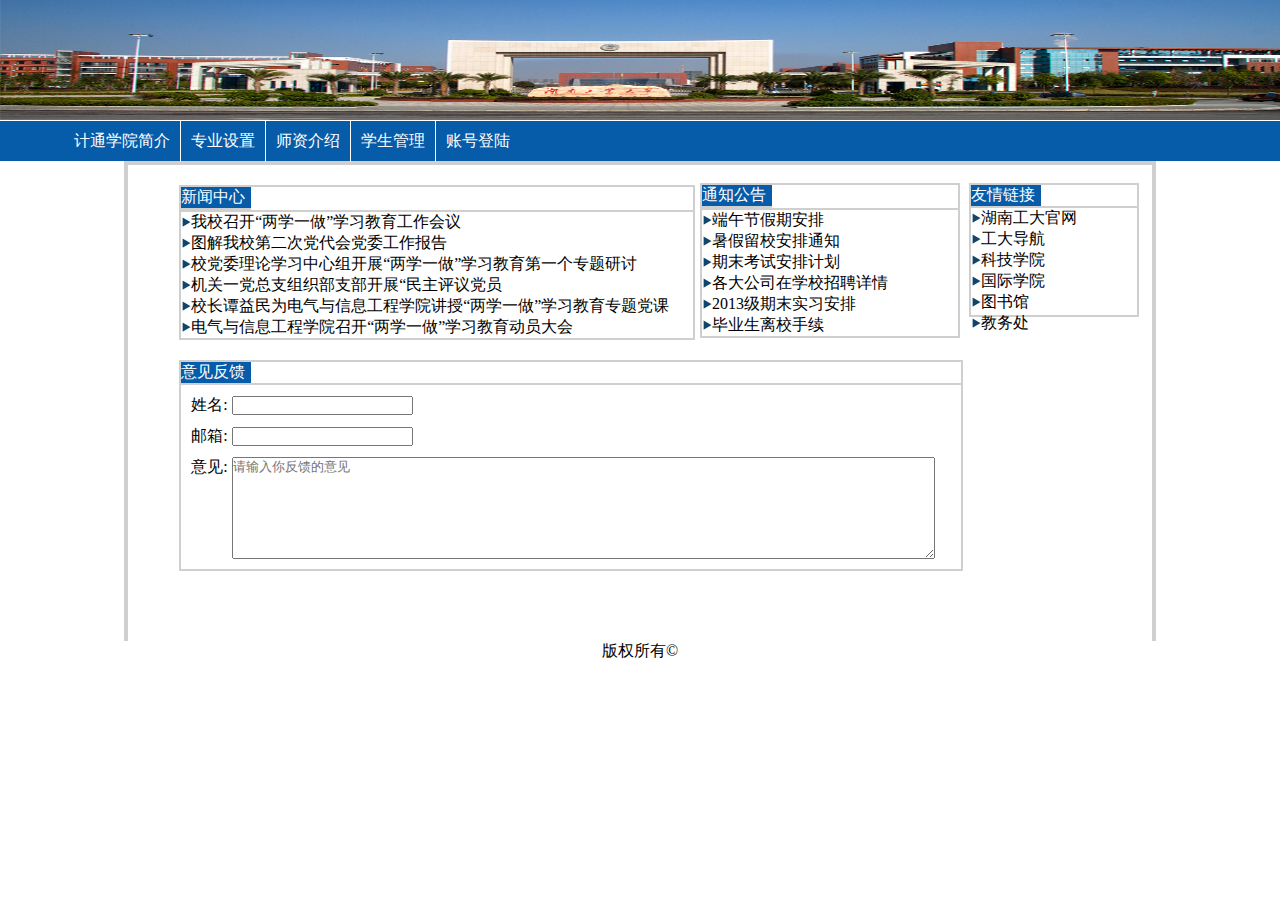
<file: company/index.html>
<!DOCTYPE html>
<html lang="en">
<head>
	<meta charset="UTF-8">
	<title>湖南工业大学计算机与通信学院</title>
	<link rel="stylesheet" type="text/css" href="../css/company.css">
</head>

<body>
  	<div class="head">
  		<img src="../images/company/bg.jpg">
  	</div>
       <div class="nav">         
          <ul>
      	    <li id="firstChild"><a href="html/jj.html">计通学院简介</a></li>
            <li><a href="zy">专业设置</a></li>
            <li><a href="sz">师资介绍</a></li>
            <li><a href="xs">学生管理</a></li>
            <li><a href="login.asp">账号登陆</a></li>
         </ul>
       </div>


  	  <div class="wrap">
  	       <div class="main">
  	        	<div class="news">
   				   <div id="newst"><a href="">新闻中心</a></div>
   				      <div id="newsm">
   				   	      <div class="newsa"><img src="../images/company/point.png"><a href="">我校召开“两学一做”学习教育工作会议</a></div>
   				   	      <div class="newsa"><img src="../images/company/point.png"><a href="">图解我校第二次党代会党委工作报告</a></div>
   				   	      <div class="newsa"><img src="../images/company/point.png"><a href="">校党委理论学习中心组开展“两学一做”学习教育第一个专题研讨</a></div>
   				   	      <div class="newsa"><img src="../images/company/point.png"><a href="">机关一党总支组织部支部开展“民主评议党员</a></div>
   				   	      <div class="newsa"><img src="../images/company/point.png"><a href="">校长谭益民为电气与信息工程学院讲授“两学一做”学习教育专题党课</a></div>
   				   	      <div class="newsa"><img src="../images/company/point.png"><a href="">电气与信息工程学院召开“两学一做”学习教育动员大会</a></div>  
   				   	  </div>		
  	        	</div>
  	        	<div class="public">
  	        	    <div id="publict" ><a href="">通知公告</a></div>
  	        	    <div id="publicm">
  	        	       <div class="publica"><img src="../images/company/point.png"><a href="">端午节假期安排</a></div>
  	        	   	   <div class="publica"><img src="../images/company/point.png"><a href="">暑假留校安排通知</a></div>
   				   	   <div class="publica"><img src="../images/company/point.png"><a href="">期末考试安排计划</a></div>
   				   	   <div class="publica"><img src="../images/company/point.png"><a href="">各大公司在学校招聘详情</a></div>
   				   	   <div class="publica"><img src="../images/company/point.png"><a href="">2013级期末实习安排</a></div>
   				   	   <div class="publica"><img src="../images/company/point.png"><a href="">毕业生离校手续</a></div>  

  	        		</div>
  	        	</div>
  	        	<div class="login">
  	        		<div id="logint"><a href="">友情链接</a></div>
  	        		<div id="loginm">
  	        		   <div class="fnava"><img src="../images/company/point.png"><a href="http://www.hut.edu.cn">湖南工大官网</a></div>
   				   	   <div class="fnava"><img src="../images/company/point.png"><a href="http://172.16.10.210">工大导航</a></div>
   				   	   <div class="fnava"><img src="../images/company/point.png"><a href="http://www.hnut-d.com/">科技学院</a></div>  
   				   	   <div class="fnava"><img src="../images/company/point.png"><a href="http://international.hut.edu.cn/">国际学院</a></div>
  	        	   	   <div class="fnava"><img src="../images/company/point.png"><a href="http://http://218.75.197.124:8090/">图书馆</a></div>
   				   	   <div class="fnava"><img src="../images/company/point.png"><a href="http://http://jwc.hut.edu.cn/">教务处</a></div>

<!--   	        			<div class="input_message">账号：</div>
  	        			<input class="bot" type="text" name="账号"></input>
  	        			
  	        			<div class="input_message">密码：</div>
  	        			<input class="bot" type="text" name="密码"></input>
  	        			<input id="button1" type="button" value="登陆"></input>
  	        			<input id="button2" type="button" value="注册"></input> -->
  	        		</div>
  	        	</div>
  	        </div>

            <div class="words">
            	<div id="wordst"><a href="">意见反馈</a></div>
            	<div id="wordsm">
                    <div  class="words1">
            		<div class="wordsmessage">姓名:</div>
            		<input class="bot" type="text"></input>
            		</div>
            		<div class="words1">
            		<div class="wordsmessage">邮箱:</div>
            		<input class="bot" type="text"></input>
            		</div>
            		<div class="words1">
            		<div class="wordsmessage">意见:</div>
            		<textarea placeholder="请输入你反馈的意见"></textarea>
            		</div>
            	</div>
            </div>
  	        <p id="footer">版权所有©</p>
  	        <div class="foot"></div>
      </div>

	
</body>
</html>
</file>
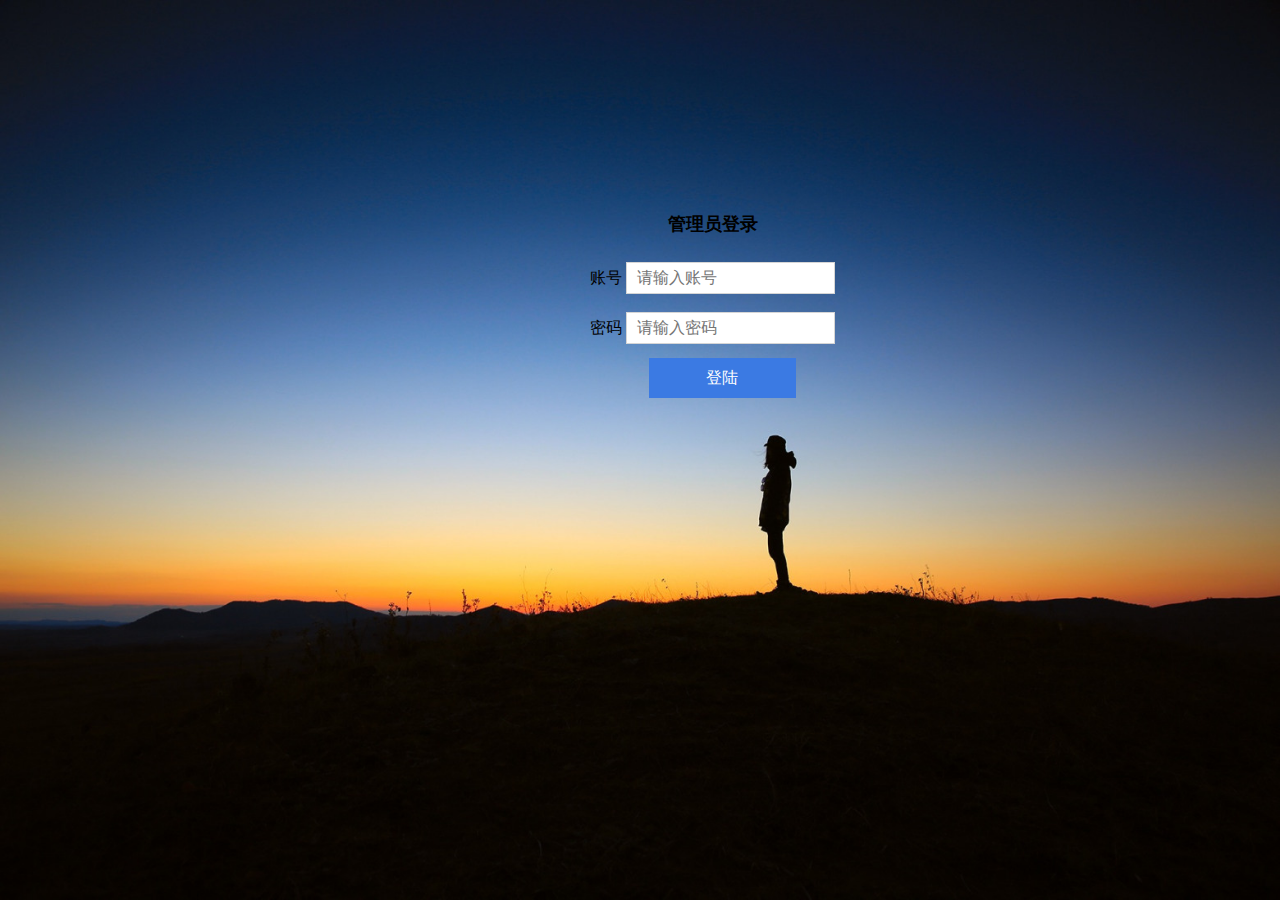
<file: root/index.html>
<!DOCTYPE html>
<html lang="en">
<head>
	<meta charset="UTF-8">
	<title>管理员</title>
	<link rel="stylesheet" type="text/css" href="../css/root.css">
</head>
<body>
	<div class="box">
		<img id="bg" src="../images/3.jpg">
		<form action="../php/rootcheck.php" method="post">
			<div class="desktop">
				<div class="title">管理员登录</div>
				<div class="content">
					<span>账号</span>
					<input class="rootinput" type="sumit" name="rootName"
					placeholder="请输入账号">
				</div>
				<div class="content">
					<span>密码</span>
					<input class="rootinput" type="password" name="password" placeholder="请输入密码">
				<div class="content">
					<input class="button" type="submit" name="submit" value="登陆">
				</div>
		</form>
	</div>
	<script type="text/javascript" src="../script/admin.js"></script>
</body>
</html>
</file>
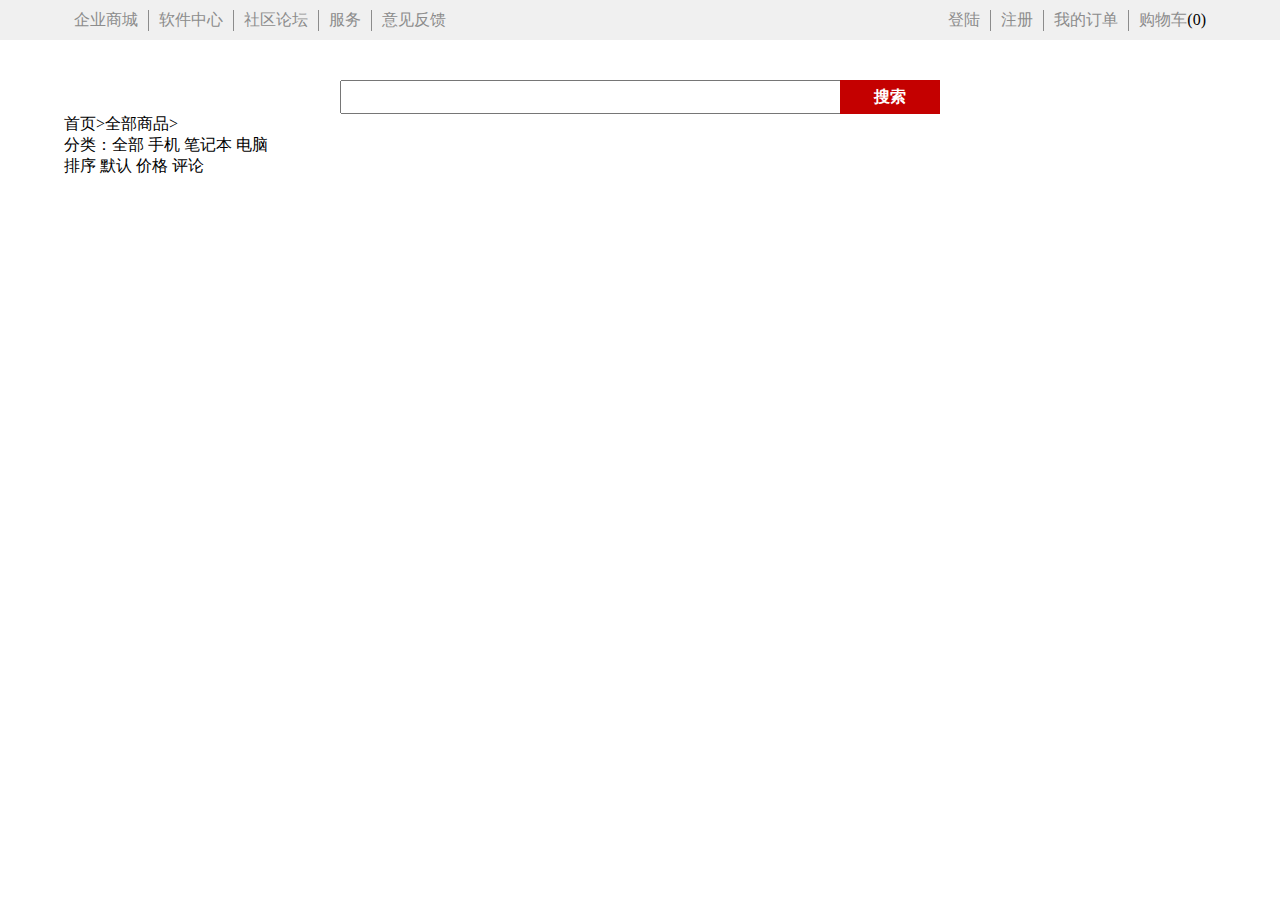
<file: search/index.html>
<!DOCTYPE html>
<html lang="en">
<head>
	<meta charset="UTF-8">
	<title>企业商城</title>
	<link rel="stylesheet" type="text/css" href="../css/search.css">
</head>
<body>
	<!-- 头部 -->
	<div class="head">
		<div class="head-wrap">
			<div class="head-left">
				<ul>
					<li><a href="#">企业商城</a></li>
					<li><a href="#">软件中心</a></li>
					<li><a href="#">社区论坛</a></li>
					<li><a href="#">服务</a></li>
					<li><a href="">意见反馈</a></li>
				</ul>
			</div>
			<div class="head-right">
				<ul>
					<li><a href="">登陆</a></li>
					<li><a href="">注册</a></li>
					<li><a href="">我的订单</a></li>
					<li><a href="">购物车</a>(0)</li>
				</ul>
			</div>
		</div>
	</div>
	<div class="box">
		<!-- 搜索 -->
		<div class="search">
			<input type="text" name="search">
			<button type="sumit">搜索</button>
		</div>
		<div>
			<div>首页&gt;全部商品&gt;</div>
			<div>分类：全部 手机 笔记本 电脑</div>
			<div>排序 默认 价格 评论</div>
		</div>
	</div>
</body>
</html>
</file>
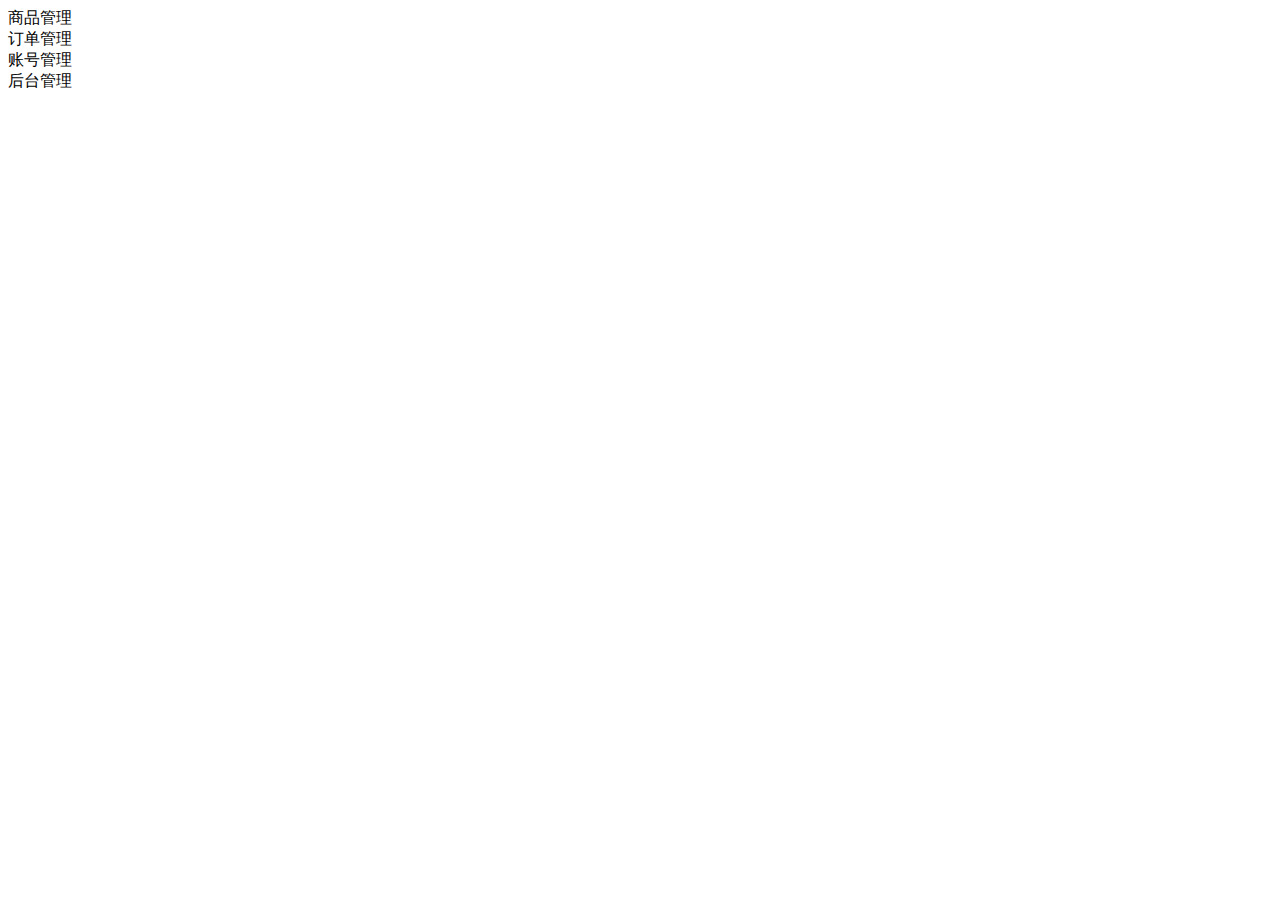
<file: root/manage/index.html>
<!DOCTYPE html>
<html lang="en">
<head>
	<meta charset="UTF-8">
	<title>后台管理</title>
</head>
<body>
	<div>
		<div>商品管理</div>
		<div>订单管理</div>
		<div>账号管理</div>
		<div>后台管理</div>
	</div>
</body>
</html>
</file>
<file: css/company.css>
*{
	padding: 0px;
	margin: 0px;
}
/*body{
	background-color: #D6D5D5;
}*/
.head img{
	width:100%;
	height:120px;
}
/*导航*/
.nav{
 background-color: #065CA9;
 height: 40px;
 margin-top: -3px;

}

.nav ul{
	list-style-type: none;
	margin-left: 5%;
 

}
.nav li{
	float: left;
/*	margin: 10px;*/
	padding: 10px;
	border-left: 1px white solid;
}
.nav a{
	text-decoration: none;
	color:white;
}
#firstChild{
	border:none;
}
.nav a:hover{
	color:black;
}

/*嵌套*/
.wrap{
	width:80%;
	margin:0 auto;
	border:4px solid #D0CFCF;
	/*margin-top: 20px;*/
	height: 476px;
	border-bottom: none;
}
/*新闻*/
.news{
	width:50%;
	border:2px solid #D0CFCF;
	margin-top: 20px;
	margin-left: 5%;
	/*float: left;*/
}
#newst{
	background-color:#065CA9;
	width: 70px;
	border-bottom: 2px solid #D0CFCF;
}
#newst a{
	text-decoration: none;
	color: white;
}
#newst a:hover{
	color: black;
}
#newsm{
	border-top: 2px solid #D0CFCF;
}
.newsa a{
	text-decoration: none;
	color: black;
}
.newsa a:hover{
	color:#065CA9;
}
/*公告*/
.public{
	position: absolute;
	top:183px;
	right:25%;
	border:2px solid #D0CFCF;
	width: 20%;
	margin-left: 5%;
}
#publicm{
	border-top: 2px solid #D0CFCF;
}
#publict{
	background-color:#065CA9;
	width: 70px;
	border-bottom: 2px solid #D0CFCF;
}
#publict a{
	color: white;
	text-decoration: none;
}
#publict a:hover{
	color: black;
}
.publica a{
	text-decoration: none;
	color: black;
}
.publica a:hover{
	color: #065CA9;

}
/*账号登陆*/
.login{
	width: 13%;
	border: 2px solid #D0CFCF;
	position: absolute;
	top: 183px;
	right: 11%;	
	height: 130px;

}
#logint{
	background-color:#065CA9;
	width: 70px;

}
#logint a{
	text-decoration: none;
	color: white;
}
#logint a:hover{
	color: black;

}
#loginm{
	border-top:2px solid #D0CFCF;

}
#button1{
      margin-top: 10px;
      margin-left: 45px;
}
#button2{
	margin-top: 10px;
	margin-right:20px;
}
/*意见反馈*/
.words{
	border: 2px solid #D0CFCF;
	margin-left: 5%;
	margin-right: 18.5%;
	margin-top: 20px;
}
#wordst{
	background-color:#065CA9;
	width: 70px;

}
#wordst a{
	text-decoration: none;
	color: white;
}
#wordst a:hover{
	color: black;

}
#wordsm{
	border-top: 2px solid #D0CFCF;
}
.wordsmessage{
	display: inline-block;
	margin-left: 10px;
	margin-top: 10px;
}
textarea{
	width: 90%;
	margin-top: 10px;
	margin-bottom: 10px;
	vertical-align: top;
	height:100px;
}
/*友情链接*/
.fnav{
	width: 13%;
	border: 2px solid #D0CFCF;
    position: absolute;
    top: 183px;
	right: 11%;
}
#fnavt{
	background-color:#065CA9;
	width: 70px;

}
#fnavt a{
	color: white;
}
#fnavt a:hover{
	color: black;
}

.fnava a{
	text-decoration: none;
	color: black;
}
.fnava a:hover{
	color:#065CA9 ;


}
#fnavm{
	border-top: 2px solid #D0CFCF;
}
#footer{
/*	height: 20px;*/
    margin-top: 70px;
	color: black;
	text-align: center;
/*	padding: 20px 0;*/

}
</file>
<file: css/root.css>
* {
	margin: 0;
	padding: 0;
}
body {
	overflow: hidden;
}
.desktop {
	position: absolute;
	top: 200px;
	left: 590px;
}
.title {
	height: 48px;
	line-height: 48px;
	font-size: 18px;
	text-align: center;
	font-weight: bold;
}
.content {
	height: 40px;
	line-height: 40px;
	font-size: 16px;
	margin-top: 10px;
}
.rootinput {
	height:30px;
	/*line-height: 40px;*/
	font-size: 16px;
	border: 1px solid #d5d5d5;
	color: #c1c1c1;
	outline: none;
	text-indent: 10px;
}
.button {
	margin-left: 24%;
	width: 60%;
	height: 40px;
	background: #3b7ae3;
	border:none;
	font-size: 16px;color: #fff;
	outline: none;
	display: block;
	text-align: center;
	line-height: 40px;
}
</file>
<file: css/search.css>
* {
	margin: 0;
	padding: 0;
}
/*头部*/
.head {
	width: 100%;
	height: 40px;
	background-color: #f0f0f0;
}
.head-wrap {
	width: 90%;
	margin: 0 auto;
	position: relative;
}
.head-left {
	position: absolute;
	top: 10px;
	left: 0;
}
.head-right {
	position: absolute;
	top: 10px;
	right: 0;
}
.head-left ul,.head-right ul{
	list-style: none;
}
.head-left ul li,.head-right ul li{
	float: left;
	padding: 0 10px;
	border-right: 1px solid #8c8c8c;
}
.head-left ul li:last-child,.head-right ul li:last-child {
	border: none;
}
.head-left ul li a,.head-right ul li a {
	color: #8c8c8c;
	text-decoration: none;
}
.head-left ul li a:hover,.head-right ul li a:hover {
	color:#F71717;
}
/*box居中*/
.box {
	width: 90%;
	margin: 0 auto;
}
/*搜索*/
.search {
	margin-top: 40px;
	text-align: center;
}
.search input {
	width: 500px;
	height: 30px;
/*	border-color: none;
	border-color:#c40000;*/
}
.search button {
	border: #c40000;
	width: 100px;
	height: 34px;
	background-color: #c40000;
	font-size: 16px;
	font-weight: bold;
	color: white;
	margin-left: -8px;
	vertical-align: top;
}
</file>
